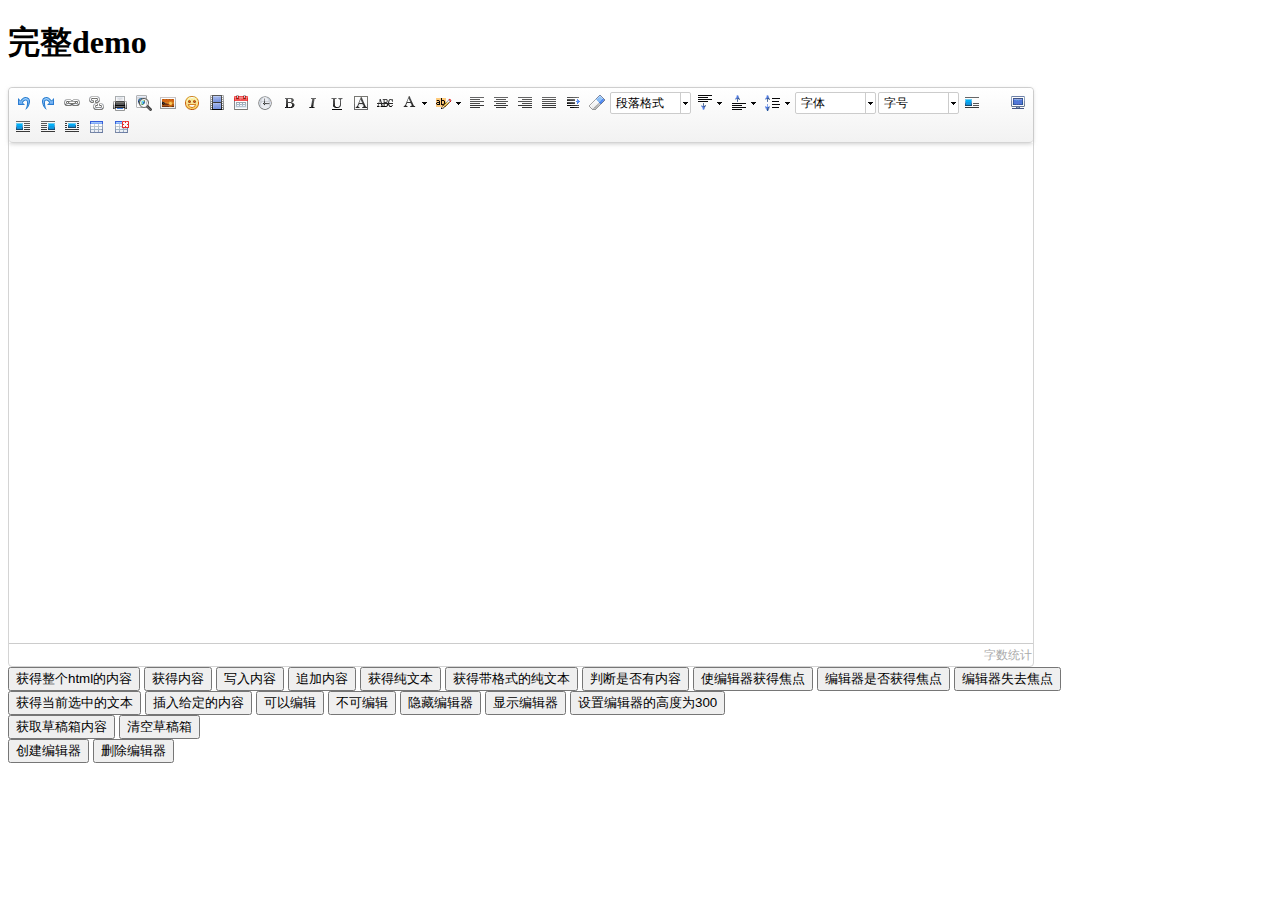
<file: src/main/java/webroot/plugins/ueditor/index.html>
<!DOCTYPE HTML>
<html>
<head>
    <title>完整demo</title>
    <meta http-equiv="Content-Type" content="text/html;charset=utf-8"/>
    <script type="text/javascript" charset="utf-8" src="ueditor.config.js"></script>
    <script type="text/javascript" charset="utf-8" src="ueditor.all.min.js"> </script>
    <!--建议手动加在语言，避免在ie下有时因为加载语言失败导致编辑器加载失败-->
    <!--这里加载的语言文件会覆盖你在配置项目里添加的语言类型，比如你在配置项目里配置的是英文，这里加载的中文，那最后就是中文-->
    <script type="text/javascript" charset="utf-8" src="lang/zh-cn/zh-cn.js"></script>

    <style type="text/css">
        .clear {
            clear: both;
        }
    </style>
</head>
<body>
<div>
    <h1>完整demo</h1>
    <script id="editor" type="text/plain" style="width:1024px;height:500px;"></script>
</div>
<div id="btns">
    <div>
        <button onclick="getAllHtml()">获得整个html的内容</button>
        <button onclick="getContent()">获得内容</button>
        <button onclick="setContent()">写入内容</button>
        <button onclick="setContent(true)">追加内容</button>
        <button onclick="getContentTxt()">获得纯文本</button>
        <button onclick="getPlainTxt()">获得带格式的纯文本</button>
        <button onclick="hasContent()">判断是否有内容</button>
        <button onclick="setFocus()">使编辑器获得焦点</button>
        <button onmousedown="isFocus(event)">编辑器是否获得焦点</button>
        <button onmousedown="setblur(event)" >编辑器失去焦点</button>

    </div>
    <div>
        <button onclick="getText()">获得当前选中的文本</button>
        <button onclick="insertHtml()">插入给定的内容</button>
        <button id="enable" onclick="setEnabled()">可以编辑</button>
        <button onclick="setDisabled()">不可编辑</button>
        <button onclick=" UE.getEditor('editor').setHide()">隐藏编辑器</button>
        <button onclick=" UE.getEditor('editor').setShow()">显示编辑器</button>
        <button onclick=" UE.getEditor('editor').setHeight(300)">设置编辑器的高度为300</button>
    </div>

    <div>
        <button onclick="getLocalData()" >获取草稿箱内容</button>
        <button onclick="clearLocalData()" >清空草稿箱</button>
    </div>

</div>
<div>
    <button onclick="createEditor()"/>
    创建编辑器</button>
    <button onclick="deleteEditor()"/>
    删除编辑器</button>
</div>

</body>
<script type="text/javascript">

    //实例化编辑器
    //建议使用工厂方法getEditor创建和引用编辑器实例，如果在某个闭包下引用该编辑器，直接调用UE.getEditor('editor')就能拿到相关的实例
    UE.getEditor('editor');


    function isFocus(e){
        alert(UE.getEditor('editor').isFocus());
        UE.dom.domUtils.preventDefault(e)
    }
    function setblur(e){
        UE.getEditor('editor').blur();
        UE.dom.domUtils.preventDefault(e)
    }
    function insertHtml() {
        var value = prompt('插入html代码', '');
        UE.getEditor('editor').execCommand('insertHtml', value)
    }
    function createEditor() {
        enableBtn();
        UE.getEditor('editor');
    }
    function getAllHtml() {
        alert(UE.getEditor('editor').getAllHtml())
    }
    function getContent() {
        var arr = [];
        arr.push("使用editor.getContent()方法可以获得编辑器的内容");
        arr.push("内容为：");
        arr.push(UE.getEditor('editor').getContent());
        alert(arr.join("\n"));
    }
    function getPlainTxt() {
        var arr = [];
        arr.push("使用editor.getPlainTxt()方法可以获得编辑器的带格式的纯文本内容");
        arr.push("内容为：");
        arr.push(UE.getEditor('editor').getPlainTxt());
        alert(arr.join('\n'))
    }
    function setContent(isAppendTo) {
        var arr = [];
        arr.push("使用editor.setContent('欢迎使用ueditor')方法可以设置编辑器的内容");
        UE.getEditor('editor').setContent('欢迎使用ueditor', isAppendTo);
        alert(arr.join("\n"));
    }
    function setDisabled() {
        UE.getEditor('editor').setDisabled('fullscreen');
        disableBtn("enable");
    }

    function setEnabled() {
        UE.getEditor('editor').setEnabled();
        enableBtn();
    }

    function getText() {
        //当你点击按钮时编辑区域已经失去了焦点，如果直接用getText将不会得到内容，所以要在选回来，然后取得内容
        var range = UE.getEditor('editor').selection.getRange();
        range.select();
        var txt = UE.getEditor('editor').selection.getText();
        alert(txt)
    }

    function getContentTxt() {
        var arr = [];
        arr.push("使用editor.getContentTxt()方法可以获得编辑器的纯文本内容");
        arr.push("编辑器的纯文本内容为：");
        arr.push(UE.getEditor('editor').getContentTxt());
        alert(arr.join("\n"));
    }
    function hasContent() {
        var arr = [];
        arr.push("使用editor.hasContents()方法判断编辑器里是否有内容");
        arr.push("判断结果为：");
        arr.push(UE.getEditor('editor').hasContents());
        alert(arr.join("\n"));
    }
    function setFocus() {
        UE.getEditor('editor').focus();
    }
    function deleteEditor() {
        disableBtn();
        UE.getEditor('editor').destroy();
    }
    function disableBtn(str) {
        var div = document.getElementById('btns');
        var btns = domUtils.getElementsByTagName(div, "button");
        for (var i = 0, btn; btn = btns[i++];) {
            if (btn.id == str) {
                domUtils.removeAttributes(btn, ["disabled"]);
            } else {
                btn.setAttribute("disabled", "true");
            }
        }
    }
    function enableBtn() {
        var div = document.getElementById('btns');
        var btns = domUtils.getElementsByTagName(div, "button");
        for (var i = 0, btn; btn = btns[i++];) {
            domUtils.removeAttributes(btn, ["disabled"]);
        }
    }

    function getLocalData () {
        alert(UE.getEditor('editor').execCommand( "getlocaldata" ));
    }

    function clearLocalData () {
        UE.getEditor('editor').execCommand( "clearlocaldata" );
        alert("已清空草稿箱")
    }

</script>
</html>
</file>
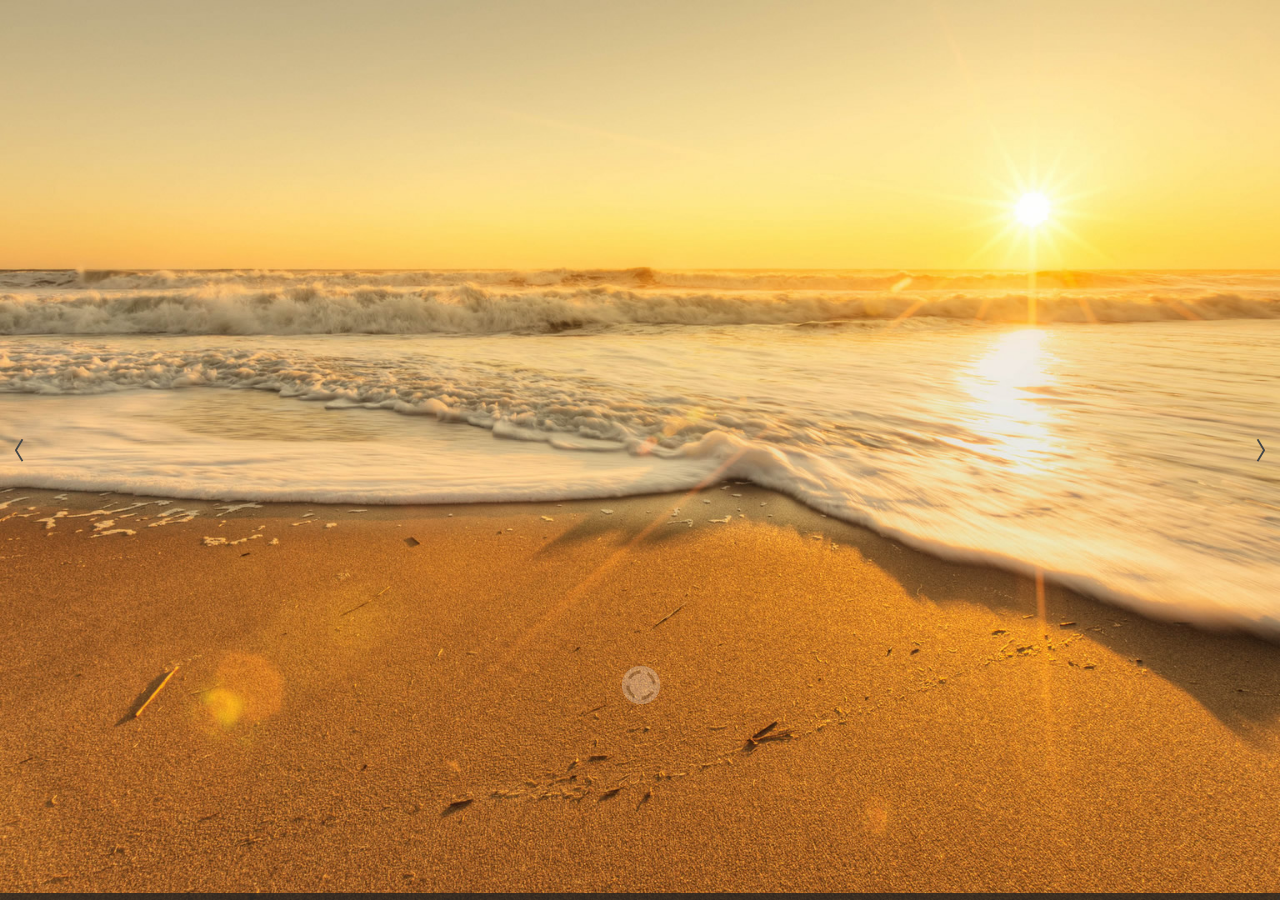
<file: src/main/java/webroot/tabindex.html>
<!DOCTYPE html>
<html lang="en">

<head>
<title>demo</title>
<meta charset="UTF-8" />
<meta name="viewport" content="width=device-width, initial-scale=1.0" />

<link rel="stylesheet" href="static/login/bootstrap.min.css" />
<link rel="stylesheet" href="static/login/css/camera.css" />
<link rel="stylesheet" href="static/login/bootstrap-responsive.min.css" />
<link rel="stylesheet" href="static/login/matrix-login.css" />
<link href="static/login/font-awesome.css" rel="stylesheet" />
<script type="text/javascript" src="static/js/jquery-1.5.1.min.js"></script>

</head>
<body>

	<div
		style="width:100%;text-align: center;margin: 0 auto;position: absolute;">
	</div>
	<div id="templatemo_banner_slide" >
		<div class="camera_wrap camera_emboss" id="camera_slide">
			<div data-src="static/login/images/banner_slide_01.jpg"></div>
			<div data-src="static/login/images/banner_slide_02.jpg"></div>
			<div data-src="static/login/images/banner_slide_03.jpg"></div>
		</div>
		<!-- #camera_wrap_3 -->
	</div>

	<script type="text/javascript">
	
		//服务器校验
		function severCheck(){
			if(check()){
				
				var loginname = $("#loginname").val();
				var password = $("#password").val();
				var code = "qq313596790fh"+loginname+",fh,"+password+"QQ978336446fh"+",fh,"+$("#code").val();
				$.ajax({
					type: "POST",
					contentType: "application/json", 
					url: 'http://localhost:8080/api/v1/logon/',
			    	data:  JSON.stringify({"username":loginname, "password":password}),
					dataType:'json',
					cache: false,
					headers: {
			            "Access-Control-Allow-Origin":"*",
			        },
					success: function(data){
						console.log(data);
						var token =  data.token;
						sessionStorage.setItem("token", token);
						window.location.href="index.html";
					},
					error: function(data){
						alert(data);
					}
				});
			}
		}
	
		$(document).ready(function() {
			changeCode();
			$("#codeImg").bind("click", changeCode);
		});

		$(document).keyup(function(event) {
			if (event.keyCode == 13) {
				$("#to-recover").trigger("click");
			}
		});

		function genTimestamp() {
			var time = new Date();
			return time.getTime();
		}

		function changeCode() {
			$("#codeImg").attr("src", "code.do?t=" + genTimestamp());
		}

		//客户端校验
		function check() {

			if ($("#loginname").val() == "") {

				$("#loginname").tips({
					side : 2,
					msg : '用户名不得为空',
					bg : '#AE81FF',
					time : 3
				});

				$("#loginname").focus();
				return false;
			} else {
				$("#loginname").val(jQuery.trim($('#loginname').val()));
			}

			if ($("#password").val() == "") {

				$("#password").tips({
					side : 2,
					msg : '密码不得为空',
					bg : '#AE81FF',
					time : 3
				});

				$("#password").focus();
				return false;
			}

			$("#loginbox").tips({
				side : 1,
				msg : '正在登录 , 请稍后 ...',
				bg : '#68B500',
				time : 10
			});

			return true;
		}

		function savePaw() {
			if (!$("#saveid").attr("checked")) {
				$.cookie('loginname', '', {
					expires : -1
				});
				$.cookie('password', '', {
					expires : -1
				});
				$("#loginname").val('');
				$("#password").val('');
			}
		}

		function saveCookie() {
			if ($("#saveid").attr("checked")) {
				$.cookie('loginname', $("#loginname").val(), {
					expires : 7
				});
				$.cookie('password', $("#password").val(), {
					expires : 7
				});
			}
		}
		function quxiao() {
			$("#loginname").val('');
			$("#password").val('');
		}
		
		jQuery(function() {
			var loginname = $.cookie('loginname');
			var password = $.cookie('password');
			if (typeof(loginname) != "undefined"
					&& typeof(password) != "undefined") {
				$("#loginname").val(loginname);
				$("#password").val(password);
				$("#saveid").attr("checked", true);
				$("#code").focus();
			}
		});
	</script>
	<script>
		//TOCMAT重启之后 点击左侧列表跳转登录首页 
	//	if (window != top) {
	//		top.location.href = location.href;
	//	}
	</script>

	<script src="static/js/bootstrap.min.js"></script>
	<script src="static/js/jquery-1.7.2.js"></script>
	<script src="static/login/js/jquery.easing.1.3.js"></script>
	<script src="static/login/js/jquery.mobile.customized.min.js"></script>
	<script src="static/login/js/camera.min.js"></script>
	<script src="static/login/js/templatemo_script.js"></script>
	<script type="text/javascript" src="static/js/jquery.tips.js"></script>
	<script type="text/javascript" src="static/js/jquery.cookie.js"></script>
</body>

</html>
</file>
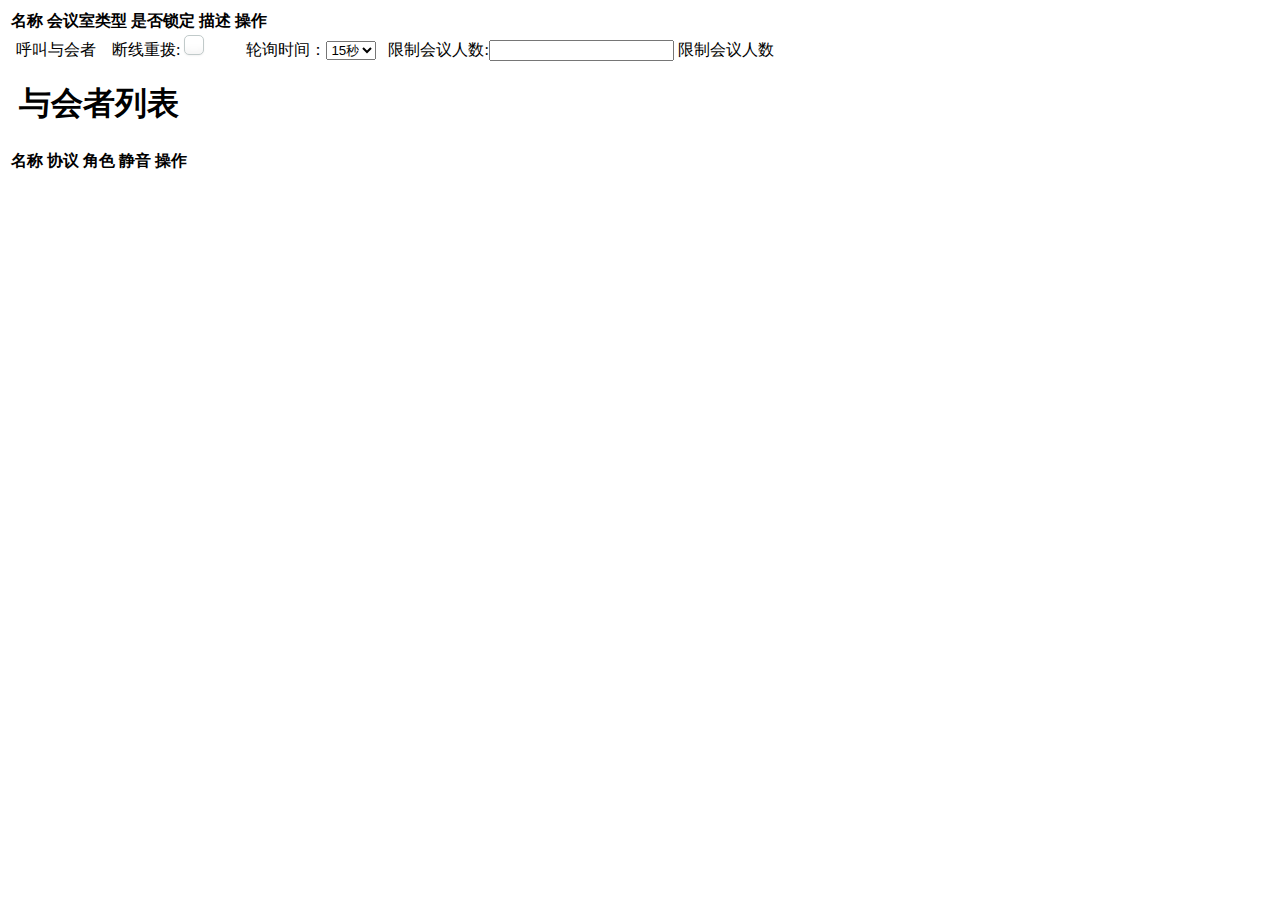
<file: src/main/java/webroot/conference/conference_controller.html>
<!DOCTYPE html>
<html lang="en">
	<head>
		<base href="http://192.168.3.148:19999">
		<meta charset="utf-8" />
		<title></title>
		<meta name="description" content="overview & stats" />
		<meta name="viewport" content="width=device-width, initial-scale=1.0" />
		
				<style type="text/css">
								.chk_1,.chk_2,.chk_3,.chk_4 {
					    display: none;
					}
					 
					/*******STYLE 1*******/
					.chk_1 + label {
						background-color: #FFF;
						border: 1px solid #C1CACA;
						box-shadow: 0 1px 2px rgba(0, 0, 0, 0.05), inset 0px -15px 10px -12px rgba(0, 0, 0, 0.05);
						padding: 9px;
						border-radius: 5px;
						display: inline-block;
						position: relative;
						margin-right: 30px;
					}
					.chk_1 + label:active {
						box-shadow: 0 1px 2px rgba(0,0,0,0.05), inset 0px 1px 3px rgba(0,0,0,0.1);
					}
					
					.chk_1:checked + label {
						background-color: #ECF2F7;
						border: 1px solid #92A1AC;
						box-shadow: 0 1px 2px rgba(0, 0, 0, 0.05), inset 0px -15px 10px -12px rgba(0, 0, 0, 0.05), inset 15px 10px -12px rgba(255, 255, 255, 0.1);
						color: #243441;
					}
					
					.chk_1:checked + label:after {
						content: '\2714';
						position: absolute;
						top: 0px;
						left: 0px;
						color: #758794;
						width: 100%;
						text-align: center;
						font-size: 1.4em;
						padding: 1px 0 0 0;
						vertical-align: text-top;
					}
					
					
					/*******STYLE 2*******/
					.chk_2 + label {
						background-color: #F37900;
						padding: 18px 20px 18px 23px;
						box-shadow: inset 0 50px 37px -30px rgba(255, 222, 197, 0.3), 0 0 13px rgba(0, 0, 0, 0.6);
						border-radius: 1000px;
						display: inline-block;
						position: relative;
						border-top: 1px solid #ECA14F;
						margin-right: 30px;
						color: #FFF;
						font-size: 1.7em;
						width: 113px;
						text-shadow: 0 1px 0 rgba(0, 0, 0, 0.2);
						border-bottom: 1px solid #552B09;
					}
					
					.chk_2 + label:hover  {
						border-top: 1px solid #FC8C1E;
						background: #FC8C1E;
						box-shadow: inset 0 -50px 37px -30px rgba(255, 222, 197, 0.07), 0 0 13px rgba(0, 0, 0, 0.6);
					}
					
					.chk_2 + label:active  {
						border-top: none;
						background: #FC8C1E;
						padding: 19px 20px 18px 23px;
						box-shadow: inset 0 3px 8px rgba(129, 69, 13, 0.3), inset 0 -50px 37px -30px rgba(255, 222, 197, 0.07), 0 0 13px rgba(0, 0, 0, 0.6);	
					}
					
					.chk_2 + label:after {
						content: ' ';
						border-radius: 100px;
						width: 32px;
						position: absolute;
						top: 12px;
						right: 12px;
						box-shadow: inset 0px 16px 40px rgba(0, 0, 0, 0.4);
						height: 32px;
					}
					
					.chk_2 + label:before {
						content: ' ';
						border-radius: 100px;
						width: 20px;
						position: absolute;
						top: 18px;
						right: 18px;
						z-index: 999;
						box-shadow: inset 0px 16px 40px #FFF;
						height: 20px;
						display: none;
					}
					
					.chk_2:checked + label:before {
						display: block;
					}
					
					/*******STYLE 3*******/
					
					.chk_3 + label {
						background-color: #fafbfa;
						padding: 9px;
						border-radius: 50px;
						display: inline-block;
						position: relative;
						margin-right: 30px;
						-webkit-transition: all 0.1s ease-in;
						transition: all 0.1s ease-in;
						width: 40px;
						height: 15px;
					}
					
					.chk_3  + label:after {
						content: ' ';
						position: absolute;
						top: 0;
						-webkit-transition: box-shadow 0.1s ease-in;
						transition: box-shadow 0.1s ease-in;
						left: 0;
						width: 100%;
						height: 100%;
						border-radius: 100px;
						box-shadow: inset 0 0 0 0 #eee, 0 0 1px rgba(0,0,0,0.4);
					}
					
					.chk_3  + label:before {
						content: ' ';
						position: absolute;
						background: white;
						top: 1px;
						left: 1px;
						z-index: 999999;
						width: 31px;
						-webkit-transition: all 0.1s ease-in;
						transition: all 0.1s ease-in;
						height: 31px;
						border-radius: 100px;
						box-shadow: 0 3px 1px rgba(0,0,0,0.05), 0 0px 1px rgba(0,0,0,0.3);
					}
					
					.chk_3:active + label:after {
						box-shadow: inset 0 0 0 20px #eee, 0 0 1px #eee;
					}
					
					.chk_3:active + label:before {
						width: 37px;
					}
					
					.chk_3:checked:active + label:before {
						width: 37px;
						left: 20px;
					}
					
					.chk_3  + label:active {
						box-shadow: 0 1px 2px rgba(0,0,0,0.05), inset 0px 1px 3px rgba(0,0,0,0.1);
					}
					
					.chk_3:checked + label:before {
						content: ' ';
						position: absolute;
						left: 26px;
						border-radius: 100px;
					}
					
					.chk_3:checked + label:after {
						content: ' ';
						font-size: 1.5em;
						position: absolute;
						background: #4cda60;
						box-shadow: 0 0 1px #4cda60;
					}
					
					
					/*******STYLE 4*******/
					.chk_4 + label {
						background-color: #FFF;
						padding: 11px 9px;
						border-radius: 7px;
						display: inline-block;
						position: relative;
						margin-right: 30px;
						background: #F7836D;
						width: 58px;
						height: 10px;
						box-shadow: inset 0 0 20px rgba(0, 0, 0, 0.1), 0 0 10px rgba(245, 146, 146, 0.4);
					}
					
					.chk_4 + label:before {
						content: ' ';
						position: absolute;
						background: #FFF;
						top: 0px;
						z-index: 99999;
						left: 0px;
						width: 24px;
						color: #FFF;
						height: 32px;
						border-radius: 7px;
						box-shadow: 0 0 1px rgba(0,0,0,0.6);
					}
					
					.chk_4 + label:after {
						content: 'å…³é—­';	
						position: absolute;
						top: 7px;
						left: 37px;
						font-size: 1.2em;
						color: white;
						font-weight: bold;
						left: 8px;
						padding: 5px;
						top: 4px;
						border-radius: 100px;
					}
					
					.chk_4:checked + label {
						background: #67A5DF;
						box-shadow: inset 0 0 20px rgba(0, 0, 0, 0.1), 0 0 10px rgba(146, 196, 245, 0.4);
					}
					
					.chk_4:checked + label:after {
						content: 'å¼€å¯';
						left: 10px;
					}
					
					.chk_4:checked + label:before {
						content: ' ';
						position: absolute;
						z-index: 99999;
						left: 52px;
					}
					
					
					.chk_4 + label:after {
						left: 35px;	
					}	
					
					#checkbox_d2 + label:after, #checkbox_d2 + label:before, #checkbox label {	
						-webkit-transition: all 0.1s ease-in;
						transition: all 0.1s ease-in;
					}
		
		
		</style>
		
		<link href="/static/css/bootstrap.min.css" rel="stylesheet" />
		<link href="/static/css/bootstrap-responsive.min.css" rel="stylesheet" />
		<link rel="stylesheet" href="/static/css/font-awesome.min.css" />
		<link rel="stylesheet" href="/static/css/ace.min.css" />
		<link rel="stylesheet" href="/static/css/ace-responsive.min.css" />
		<link rel="stylesheet" href="/static/css/ace-skins.min.css" />
		<script type="text/javascript" src="/static/js/jquery-1.7.2.js"></script>
		<script type="text/javascript" src="/acore/utils.js"></script>
		

<script type="text/javascript">
	var serviceType = {"50001":"虚拟会议室","50002":"虚拟听众席","50003":"虚拟接待室"};
	
	var protocolType = {"1":"H323","2":"SIP","3":"MSSIP","4":"RTMP","5":"WEBRTC","6":"API"};
	
	var roleType = {"1":"HOSTS","2":"GUESTS"};
	
	var partServiceType = {"1":"连接中", "2":"等待中", "3":"ivr", "4":"会议中", "5":"gateway"};
	
	
	var defaultLimit = 20;
	var defaultSkip = 0;
	
	var isNextPage = false;
	var currentPage = 0;
	
	var conference = null;
	
	var conferenceParticipants = null;
	
	
	var isReDialParticipants = [];
	
	
	var diaHeight = getBodyHeight(0.5);
	var diaHeight = getBodyWight(0.5);
	$(top.hangge());
	
	var conferenceKey = null;
	
	
	function errorHandler(data){
		console.log(data);
	}
	
	function confernceInit(){
		var param = {"limit":defaultLimit,"skip":defaultSkip};
		get("http://192.168.3.148:8080/api/v1/status/conference/",param,successHandler,errorHandler);
	}
	
	
	function  getConferenceSuccesss(c){
		
		conference = c;
		
		var  c_tr  = document.getElementById("conference_"+c.uuid)
		
		if(!c_tr){
			html = "<tr id='conference_"+ c.uuid +"'>";
			// html += "<td>"+c.uuid+"</td>";
			//html += "<td class='center'>"+ c.uuid +"</td>";
			html += "<td class='center' id='conference_name' >"+ c.name +"</td>";
			
			//html += "<td class='center'>"+ c.service_type +"</td>";
			html += "<td class='center' id='conference_service_type' >"+ serviceType[c.service_type] +"</td>";
			if(c.is_locked){
				html += "<td  id='c_is_locked' class='center'>是</td>";
			}else{
				html += "<td id='c_is_locked'  class='center'>否</td>";
			}
			
			html += "<td id='c_is_tag' class='center'>"+ c.description +"</td>";
			html += "<td class='center'>"; 
			
			if(c.guests_muted){
				html += " &nbsp;<a id='unmuteAllGuestsBtn' class='btn btn-small btn-success' onclick='unmuteAllGuests(\""+ c.uuid +"\");'>取消静音访客</a>";
			}else{
				html += " &nbsp;<a id='unmuteAllGuestsBtn' class='btn btn-small btn-success' onclick='muteAllGuests(\""+ c.uuid +"\");'>静音访客</a>";
			}
			html += " &nbsp;<a class='btn btn-small btn-success' onclick='setLayout(\""+ c.uuid +"\");'>分屏设置</a>";
			html += " &nbsp;<a class='btn btn-small btn-success' onclick='closeConference(\""+ c.uuid +"\");'>结束会议</a>";
			if(c.is_locked){
				html += " &nbsp;<a id='confernceLockBtn' class='btn btn-small btn-success' onclick='unlockConference(\""+ c.uuid +"\");' >解锁定会议</a>";
			}else{
				html += " &nbsp;<a id='confernceLockBtn' class='btn btn-small btn-success' onclick='lockConference(\""+ c.uuid +"\");' >锁定会议</a>";
			}
			
			html += " &nbsp;<a id='stopPolling' class='btn btn-small btn-success' onclick='stopPolling();' >停止轮询</a>";
			
			
			html += "</td>";
			html += "</tr>";
			$("#table_report_body").append(html);
			var i = self.setInterval("getParticipants()",1000);
		}else{
			var jc_tr = $(c_tr);
			
			jc_tr.find("#conference_name").text(c.name);
			jc_tr.find("#conference_service_type").text(serviceType[c.service_type]);
			if(c.is_locked){
				jc_tr.find("#c_is_locked").text("是");
			}else{
				jc_tr.find("#c_is_locked").text("否");
			}
			
			var unmuteAllGuestsBtn = jc_tr.find("#unmuteAllGuestsBtn");
			if(c.guests_muted){
				unmuteAllGuestsBtn.removeAttr("onclick");
				unmuteAllGuestsBtn.text("取消静音访客");
				unmuteAllGuestsBtn.click(function() {
					unmuteAllGuests(c.uuid);
				});
			}else{
				unmuteAllGuestsBtn.removeAttr("onclick");
				unmuteAllGuestsBtn.text("静音访客");
				unmuteAllGuestsBtn.click(function() {
					muteAllGuests(c.uuid);
				});
			}
			
			var confernceLockBtn = jc_tr.find("#confernceLockBtn");
			if(c.is_locked){
				confernceLockBtn.removeAttr("onclick");
				confernceLockBtn.text("解锁定会议");
				confernceLockBtn.click(function() {
					unlockConference(c.uuid);
				});
				
			}else{
				confernceLockBtn.removeAttr("onclick");
				confernceLockBtn.text("锁定会议");
				confernceLockBtn.click(function() {
					lockConference(c.uuid);
				});
			}
		}
	}
	
	
	function lockConference(cid){
		post(conferenceControllerPath+"/api/v1/command/conference/"+ cid + "/lock/",{},startConfSucc,demoError);
		setTimeout("getConferencestatus()",3000);
	}
	
	function unlockConference(cid){
		post(conferenceControllerPath+"/api/v1/command/conference/"+ cid + "/unlock/",{},startConfSucc,demoError);
		setTimeout("getConferencestatus()",3000);
	}
	
	var dialog = null;
	
	function closeDialog(){
		dialog.close();
	}
	
	function getParticipants(){
		get(conferenceControllerPath+"/api/v1/status/conference/"+conferenceKey+"/participants/",{},getParticipantsSucc,demoError);
	}
	
	
	function  getParticipantsSucc(data){
		var html = "";
		var participants = data["participants"];
		for(var i in participants){  
			var p = participants[i];
			console.log(p);
			var  pe = document.getElementById(p.uuid);
			if(!pe){
				html = "<tr id='"+ p.uuid +"'>";
				// html += "<td>"+c.uuid+"</td>";
				//html += "<td class='center'>"+ p.uuid +"</td>";
				html += "<td id='display_name' class='center'>"+ p.uri +"</td>";
				html += "<td id='protocol' class='center'>"+ protocolType[p.protocol] +"</td>";
				html += "<td id='role' class='center'>"+ roleType[p.role] +"</td>";
				if(p.is_muted){
					html += "<td id='is_muted' class='center'>已静音</td>";
				}else{
					html += "<td id='is_muted' class='center'>未静音</td>";
				}
				
				
				//html += "<td class='center'>"+ c.service_type +"</td>";
				//html += "<td class='center'>"+ serviceType[p.service_type] +"</td>";
				//html += "<td class='center'>"+ c.tenant +"</td>";
				//html += "<td class='center'>"+ c.description +"</td>";
				html += "<td id='controll_td' class='center'>"; 
				
				if(p.is_muted){
					//onclick='muteParticipant(\""+ p.uuid +"\");'
					html += "&nbsp;<a id='is_muted_btn"+p.uuid +"' pid='"+p.uuid+"' class='btn btn-small btn-success' >静音</a>";
				}else{
					//onclick='unmuteParticipant(\""+ p.uuid +"\");
					html += "&nbsp;<a id='is_muted_btn"+p.uuid +"' pid='"+p.uuid+"' class='btn btn-small btn-success' '>取消静音</a>";
				}
				
			
				if(p.role == 1){
					//onclick='changeGuestParticipant(\""+ p.uuid +"\");
					html += "&nbsp;<a id='changeRoleBtn"+p.uuid +"' pid='"+p.uuid+"' class='btn btn-small btn-success' >GUESTS</a>";
				}else{
					//onclick='changeHostParticipant(\""+ p.uuid +"\");
					html += "&nbsp;<a  id='changeRoleBtn"+p.uuid +"' pid='"+p.uuid+"' class='btn btn-small btn-success' >HOSTS</a>";
				}
				
				if(p.rx_presentation_policy){
					//onclick='allowrxPresentation(\""+ p.uuid +"\");'
					html += "&nbsp;<a id='rx_presentation_policy_btn"+p.uuid +"' pid='"+p.uuid+"' class='btn btn-small btn-success' >参与共享</a>";
				}else{
					//onclick='denyrxPresentation(\""+ p.uuid +"\");'
					html += "&nbsp;<a  id='rx_presentation_policy_btn"+p.uuid +"' pid='"+p.uuid+"' class='btn btn-small btn-success' >屏蔽共享</a>";
				}
				
				html += "&nbsp;<a class='btn btn-small btn-success' pid='"+p.uuid+"' onclick='disconnectParticipant(\""+ p.uuid +"\");'>挂断</a>";
				
				//html += "&nbsp;<a class='btn btn-small btn-success' pid='"+p.uuid+"' onclick='spotlightOnParticipant(\""+ p.uuid +"\");'>关注开启</a>";
				
				//html += "&nbsp;<a class='btn btn-small btn-success' pid='"+p.uuid+"' onclick='spotlightOffParticipant(\""+ p.uuid +"\");'>关注关闭</a>";
				
				if(p.service_type == 2){
					html += "&nbsp;<a  id='service_type_btn"+p.uuid +"' pid='"+p.uuid+"' class='btn btn-small btn-success' >允许进入</a>";
				}
				
				
				html += "</td>";
				html += "</tr>";
				$("#participants_report_body").append(html);
			}else{
				var partEle = $(pe);
				partEle.children("#display_name").text(p.uri);
				partEle.children("#protocol").text(protocolType[p.protocol]);
				partEle.children("#role").text(roleType[p.role]);
				var muteBtn = partEle.find("#is_muted_btn"+p.uuid);
				muteBtn.unbind( "click" );
				if(p.is_muted){
					muteBtn.text("取消静音");
					muteBtn.click(function() {
						unmuteParticipant($(this).attr("pid"));
					});
					partEle.children("#is_muted").text("已静音");
				}else{
					muteBtn.text("静音");
					muteBtn.click(function() {
						muteParticipant($(this).attr("pid"));
					});
					partEle.children("#is_muted").text("未静音");
				}
				
				var rxppBtn = partEle.find("#rx_presentation_policy_btn"+p.uuid);
				rxppBtn.unbind( "click" );
				if(p.rx_presentation_policy){
					rxppBtn.text("屏蔽共享");
					rxppBtn.click(function() {
						denyrxPresentation($(this).attr("pid"));
					});
					
				}else{
					rxppBtn.text("参与共享");
					rxppBtn.click(function() {
						allowrxPresentation($(this).attr("pid"));
					});
				}
				
				var roleBtn = partEle.find("#changeRoleBtn"+p.uuid);
				roleBtn.text(roleType[p.role]);
				roleBtn.unbind( "click" );
				if(p.role == 1){
					roleBtn.text("GUESTS");
					roleBtn.click(function() {
						changeGuestParticipant($(this).attr("pid"));
					});
				}else{
					roleBtn.text("HOSTS");
					roleBtn.click(function() {
						changeHostParticipant($(this).attr("pid"));
					});
				}
				
				
				if(p.service_type == 2){
					var serviceTypeBtn = document.getElementById("service_type_btn"+p.uuid);
					if(serviceTypeBtn){
						$(serviceTypeBtn).unbind("click");
						$(serviceTypeBtn).click(function(){
							unlockParticipant($(this).attr("pid"));
						});
					}else{
					 	var html = "&nbsp;<a  id='service_type_btn"+p.uuid +"' pid='"+p.uuid+"' class='btn btn-small btn-success' >允许进入</a>";
					 	partEle.find("#controll_td").append(html);
					 	var serviceTypeBtn = document.getElementById("#service_type_btn"+p.uuid);
						$(serviceTypeBtn).unbind("click");
						$(serviceTypeBtn).click(function(){
							unlockParticipant($(this).attr("pid"));
						});
					}
				}else{
					var serviceTypeBtn = document.getElementById("service_type_btn"+p.uuid);
					if(serviceTypeBtn){ $(serviceTypeBtn).remove();}
					
				}
				
				//if(participant.role != p.role){}
			}
			
	    }  
		
		 $("#participants_report_body").children().each(function(){
			  var child_id = $(this).attr("id");
				var isRemove = true;
				var reDialPart = {};
				for(var j in participants){  
					var parts = participants[j];
					if(parts.uuid == child_id){
						isRemove = false;
						reDialPart = parts;
						break;
					}
					
					
				}
				if(isRemove){
					$(this).remove();
					var param = {};
					
					var oldPart = find(conferenceParticipants,"uuid",child_id);
					
					conferenceParticipants
					
					if(oldPart != null){
						if(oldPart.protocol == 2 && $("#is_reDial").is(':checked')){
							param["destination"] = oldPart.uri;
							param["display_name"] = oldPart.uri;
							param["protocol"] = oldPart.protocol;
							param["role"] = oldPart.role;
							var cid = sessionStorage.getItem("conferenceKey"); 	
							post(conferenceControllerPath+"/api/v1/command/conference/"+cid+"/participants/dial/",param,dialSuccess,demoError);
						}
						
					}
				}
		 });
		 
		 
		 
		console.log(data);
		
		conferenceParticipants = participants;
		
	}
	
	function dialSuccess(data){
		
	}
	
	
	function spotlightOnParticipant(pid){
		var cid = conference.uuid;
		post(conferenceControllerPath+"/api/v1/command/conference/"+ cid + "/participants/"+ pid +"/spotlighton/",{},startConfSucc,demoError);
		
	}
	
	
	function spotlightOffParticipant(pid){
		var cid = conference.uuid;
		post(conferenceControllerPath+"/api/v1/command/conference/"+ cid + "/participants/"+ pid +"/spotlightoff/",{},startConfSucc,demoError);
	}
	
	
	function unlockParticipant(pid){
		var cid = conference.uuid;
		post(conferenceControllerPath+"/api/v1/command/conference/"+ cid + "/participants/"+ pid +"/unlock/",{},startConfSucc,demoError);
	}
	
	
	
	function allowrxPresentation(pid){
		var cid = conference.uuid;
		post(conferenceControllerPath+"/api/v1/command/conference/"+ cid + "/participants/"+ pid +"/allowrxpresentation/",{},startConfSucc,demoError);
	}
	
	
	
	
	function denyrxPresentation(pid){
		var cid = conference.uuid;
		post(conferenceControllerPath+"/api/v1/command/conference/"+ cid + "/participants/"+ pid +"/denyrxpresentation/",{},startConfSucc,demoError);
	}
	
	
	
	function changeGuestParticipant(pid){
		var cid = conference.uuid;
		post(conferenceControllerPath+"/api/v1/command/conference/"+ cid + "/participants/"+ pid +"/role/",{"role":2},startConfSucc,demoError);
	}
	
	function changeHostParticipant(pid){
		var cid = conference.uuid;
		post(conferenceControllerPath+"/api/v1/command/conference/"+ cid + "/participants/"+ pid +"/role/",{"role":1},startConfSucc,demoError);
	}
	
	function muteAllGuests(id){
		post(conferenceControllerPath+"/api/v1/command/conference/"+ id + "/muteguests/",{},startConfSucc,demoError);
		setTimeout("getConferencestatus()",3000);
	}
	
	function unmuteAllGuests(id){
		post(conferenceControllerPath+"/api/v1/command/conference/"+ id + "/unmuteguests/",{},startConfSucc,demoError);
		setTimeout("getConferencestatus()",3000);
	}
	
	
	
	function closeConference(id){
		post(conferenceControllerPath+"/api/v1/command/conference/"+ id + "/stop/",{},startConfSucc,demoError);
	}
	
	function disconnectParticipant(pid){
		var cid = conference.uuid;
		post(conferenceControllerPath+"/api/v1/command/conference/"+ cid + "/participants/"+ pid +"/disconnect/",{},startConfSucc,demoError);
	}
	
	function unmuteParticipant(pid){
		var cid = conference.uuid;
		post(conferenceControllerPath+"/api/v1/command/conference/"+ cid + "/participants/"+ pid +"/unmute/",{},startConfSucc,demoError);
	}
	
	function muteParticipant(pid){
		var cid = conference.uuid;
		post(conferenceControllerPath+"/api/v1/command/conference/"+ cid + "/participants/"+ pid +"/mute/",{},startConfSucc,demoError);
	}
	
	
	
	
	function getConferencestatus(){
		get(conferenceControllerPath+"/api/v1/status/conference/"+conferenceKey+"/",{},getConferenceSuccesss,demoError);
	}
	
	
	
	function startConfSucc(data){
		console.log(data);
	}
	
	
	function startConferenc(id){
		post(conferenceControllerPath+"/api/v1/command/conference/"+ id + "/start/",{},startConfSucc,demoError);
	}
	
	
	function nextPage(){
		if(isNextPage){
			var next = currentPage + 1;
			var param = {"limit":defaultLimit,"skip":next*defaultLimit};
			get(conferenceControllerPath+"/api/v1/conference/",param,nextSuccess,demoError);
		}else{
			alert("已到尾页");
		}
	}
	
	function nextSuccess(data){
		$("#table_report_body").empty();
		currentPage = currentPage + 1;
		successHandler(data);
	}
	
	
	function previousPage(){
		if(currentPage == 0){
			alert("已到首页");
		}else if(currentPage > 0){
			var previous = currentPage - 1;
			var param = {"limit":defaultLimit,"skip":previous*defaultLimit};
			get(conferenceControllerPath+"/api/v1/conference/",param,previousSuccess,demoError);
		}
	}
	
	function previousSuccess(data){
		$("#table_report_body").empty();
		currentPage = currentPage - 1;
		successHandler(data);
	}
	
	
	
	
	function delSuc(data){
		$("#table_report_body").empty();
		confernceInit();
	}
	
	function delmenu(conferenceId){
		var flag = false;
		if(confirm("确定要删除该会议吗？")){
			flag = true;
		}	
		if(flag){
			top.jzts();
			del(conferenceControllerPath+"/api/v1/conference/"+conferenceId+"/",delSuc,demoError);
			
		}
	}
	
</script>
</head>

<body>
<div class="page_and_btn">
		<div>
			<table id="table_report" class="table table-striped table-bordered table-hover">
		<thead>
		<tr>
			<!-- <th class="center"  style="width: 50px;">序号</th> -->
			<th class='center'>名称</th>
			<th class='center'>会议室类型</th>
			<th class='center'>是否锁定</th>
			<th class='center'>描述</th>
			<th class='center'>操作</th>
		</tr>
		</thead>
		
		<tbody id="table_report_body">
		
		
		</tbody>
	</table>
		</div>
	</div>
	
	
			
	<div class="page_and_btn">
		<div>
			&nbsp;&nbsp;<a class="btn btn-small btn-success" onclick="addParticipant();">呼叫与会者</a> 
			&nbsp;&nbsp; 断线重拨:
									<input type="checkbox" id="is_reDial" class="chk_1" ><label for="is_reDial"></label>
									
			&nbsp;&nbsp;轮询时间：<select id="select_polling_time">
				<option value="15000"> 15秒 </option>
				<option value="20000"> 20秒 </option>
				<option value="25000"> 25秒 </option>
				<option value="35000"> 35秒 </option>
				<option value="60000"> 60秒 </option>
			</select>
			
				&nbsp;&nbsp;限制会议人数:<input id="conf_supperlimit" type="number"  /> <a class="btn btn-small btn-success" onclick="setUpperLimit();">限制会议人数</a> 
			
			
		</div>
	</div>
	
	<div class="page_and_btn">
		<div>
			<!-- 
				&nbsp;&nbsp;<a class="btn btn-small btn-success" onclick="addmenu();">新增</a> 
				&nbsp;&nbsp;<a class="btn btn-small btn-success" onclick="previousPage();">上一页</a> 
				&nbsp;&nbsp;<a class="btn btn-small btn-success" onclick="nextPage();" >下一页</a> 
			 -->
			 <table id="table_report" class="table table-striped table-bordered table-hover">
			 	<caption><h1> 与会者列表</h1></caption>
				<thead>
				<tr>
					<!-- <th class="center"  style="width: 50px;">序号</th> -->
					<th class='center'>名称</th>
					<th class='center'>协议</th>
					<th class='center'>角色</th>
					<th class='center'>静音</th>
					<th class='center'>操作</th>
				</tr>
				</thead>
				
				<tbody id="participants_report_body">
				
				
				</tbody>
			</table>
			 
		</div>
		
	</div>
	
	
	<script type="text/javascript">
		var isPolling = false;
		var conferenceLayout = null;
		var pollingId = null;
		
		var pollingVernier = 1;
		function changeLayout(layout){
			
			conferenceLayout = layout;
			
			var apiLayout = {};
			
			isPolling = false;
			
			
			var hostLayout = {};
			hostLayout["audience"] = layout["layouts"][0]["audience"];
			hostLayout["layout"] =  layout["layouts"][0]["layout"];
			hostLayout["vad_backfill"] =  layout["layouts"][0]["vad_backfill"];
			hostLayout["plus_n"] =  layout["layouts"][0]["plus_n"];
			hostLayout["actors_overlay_text"] = layout["layouts"][0]["actors_overlay_text"];
			hostLayout["remove_self"] =  layout["layouts"][0]["remove_self"];
			
			
			var gestsLayout = {};
			gestsLayout["audience"] = layout["layouts"][1]["audience"];
			gestsLayout["layout"] = layout["layouts"][1]["layout"];
			gestsLayout["vad_backfill"] = layout["layouts"][1]["vad_backfill"];
			gestsLayout["plus_n"] =  layout["layouts"][1]["plus_n"];
			gestsLayout["actors_overlay_text"] =  layout["layouts"][1]["actors_overlay_text"];
			gestsLayout["remove_self"] = layout["layouts"][1]["remove_self"];
			
			
			var las = [hostLayout,gestsLayout];
			
			apiLayout["layouts"] = las;
			
			
			var hostActor = new Array();

			var guestActor = new Array();
			
			
			var hostActors = layout["layouts"][0]["actors"];
			for(var i in hostActors){
				var hostLayoutActor  =  hostActors[i]
				
				var puuid = hostLayoutActor[0];
				if("auto" === puuid){
					break;
				}
				hostActor.push(puuid);
				if(hostLayoutActor.length > 1){
					isPolling = true;
				}
			}
			
			
			var guestActors = layout["layouts"][1]["actors"];
			for(var i in guestActors){
				var guestLayoutActor  =  guestActors[i]
				var puuid = guestLayoutActor[0];
				if("auto" === puuid){
					break;
				}
				guestActor.push(puuid);
				if(guestLayoutActor.length > 1){
					isPolling = true;
				}
			}
			
			apiLayout["layouts"][0]["actors"] = hostActor;
			apiLayout["layouts"][1]["actors"] = guestActor;
			
			console.log(apiLayout);
			post(conferenceControllerPath+"/api/v1/command/conference/"+ conferenceKey + "/overridelayout/",apiLayout,startConfSucc,demoError);
			dialog.close();
			
			
			if(isPolling){
				var pollingTime =  $("#select_polling_time").val();
				pollingId =  self.setTimeout("layoutPolling()",pollingTime);
			}else{
				if(pollingId != null){
					clearTimeout(pollingId)
				}
			}
			
		}
		
		function setUpperLimit(){
			var upperLimit = $("#conf_supperlimit").val();
			var upperLimitValue = parseInt(upperLimit); 
			// /api/v1/command/conference/:cuuid/upper/
			post(conferenceControllerPath+"/api/v1/command/conference/"+ conferenceKey + "/upper/",{"upper":upperLimitValue},upperSucc,demoError);
			
		}
		
		function upperSucc(data){
			alert("设置成功");
		}
		
		
		
		function layoutPolling(){
			var layout = conferenceLayout;
			
			
			var apiLayout = {};
			
			var hostLayout = {};
			hostLayout["audience"] = layout["layouts"][0]["audience"];
			hostLayout["layout"] =  layout["layouts"][0]["layout"];
			hostLayout["vad_backfill"] =  layout["layouts"][0]["vad_backfill"];
			hostLayout["plus_n"] =  layout["layouts"][0]["plus_n"];
			hostLayout["actors_overlay_text"] = layout["layouts"][0]["actors_overlay_text"];
			hostLayout["remove_self"] =  layout["layouts"][0]["remove_self"];
			
			
			var gestsLayout = {};
			gestsLayout["audience"] = layout["layouts"][1]["audience"];
			gestsLayout["layout"] = layout["layouts"][1]["layout"];
			gestsLayout["vad_backfill"] = layout["layouts"][1]["vad_backfill"];
			gestsLayout["plus_n"] =  layout["layouts"][1]["plus_n"];
			gestsLayout["actors_overlay_text"] =  layout["layouts"][1]["actors_overlay_text"];
			gestsLayout["remove_self"] = layout["layouts"][1]["remove_self"];
			
			var las = [hostLayout,gestsLayout];
			
			apiLayout["layouts"] = las;
			
			var hostActor = new Array();

			var guestActor = new Array();
			
			var isTop = true;
			
			var hostActors = layout["layouts"][0]["actors"];
			for(var i in hostActors){
				var hostLayoutActor  =  hostActors[i]
				var puuid = hostLayoutActor[0];
				if("auto" === puuid){
					break;
				}
				if(hostLayoutActor.length > 1 && (hostLayoutActor.length -1) >= pollingVernier){
					hostActor.push(hostLayoutActor[pollingVernier]);
					isTop = false;
				}else{
					hostActor.push(puuid);
				}
			}
			
			
			var guestActors = layout["layouts"][1]["actors"];
			for(var i in guestActors){
				var guestLayoutActor  =  guestActors[i]
				var puuid = guestLayoutActor[0];
				if("auto" === puuid){
					break;
				}
				
				if(guestLayoutActor.length > 1 && (guestLayoutActor.length -1) >= pollingVernier){
					guestActor.push(guestLayoutActor[pollingVernier])
					isTop = false;
				}else{
					guestActor.push(puuid);
				}
			}
			
			if(isTop){
				pollingVernier = 0;
			}else{
				pollingVernier ++;
			}
			
			apiLayout["layouts"][0]["actors"] = hostActor;
			apiLayout["layouts"][1]["actors"] = guestActor;
			
			post(conferenceControllerPath+"/api/v1/command/conference/"+ conferenceKey + "/overridelayout/",apiLayout,startConfSucc,demoError);
			
			if(isPolling){
				var pollingTime =  $("#select_polling_time").val();
				pollingId =  self.setTimeout("layoutPolling()",pollingTime);
			}else{
				if(pollingId != null){
					clearTimeout(pollingId)
				}
			}
			
		}
		
		function stopPolling(){
			isPolling = false;
			if(pollingId != null){
				clearTimeout(pollingId)
			}
		}
		
		
		
		function setLayout(cid){
			top.jzts();
			
				var diagHeight = document.body.scrollHeight*0.6;

				var diagWidth = document.body.scrollWidth*0.6;

			 var diag = new top.Dialog();
			 diag.Drag=true;
			 diag.Title ="设置分屏";
			 diag.Width = 800;
			 diag.Height = 1200;
			 diag.URL = 'http://192.168.3.148:19999/conference/conference_layout_set.html';
			 diag.CancelEvent = function(){ //关闭事件
				if(diag.innerFrame.contentWindow.document.getElementById('zhongxin').style.display == 'none'){
					top.jzts(); 
					setTimeout("location.reload()",100);
				}
				diag.close();
			 };
			 diag.show();
			 dialog = diag;
		}
		
	
	 
			function addParticipant(){
				 top.jzts();
				 var diag = new top.Dialog();
				 diag.Drag=true;
				 diag.Title ="新增与会者";
				 diag.Width = diaHeight;
				 diag.Height = diaHeight;
				 diag.URL = 'http://192.168.3.148:19999/conference/conference_dial.html';
				 diag.CancelEvent = function(){ //关闭事件
					if(diag.innerFrame.contentWindow.document.getElementById('zhongxin').style.display == 'none'){
						top.jzts(); 
						setTimeout("location.reload()",100);
					}
					diag.close();
				 };
				 diag.show();
				 dialog = diag;
			}
	
			$(document).ready(function() {
				conferenceKey = sessionStorage.getItem("conferenceKey"); 	
				getConferencestatus();
			});
	</script>
	
</body>
</html>
</file>
<file: src/main/java/webroot/static/login/css/camera.css>
/**************************
*
*	GENERAL
*
**************************/
.camera_wrap a, .camera_wrap img, 
.camera_wrap table, .camera_wrap tbody, .camera_wrap tfoot, .camera_wrap thead, .camera_wrap tr, .camera_wrap th, .camera_wrap td
.camera_thumbs_wrap a, .camera_thumbs_wrap img {
	background: none;
	border: 0;
	margin: 0;
	padding: 0;
	vertical-align: baseline;
	list-style: none
}
.camera_wrap {
	display: none;
	float: left;
	position: relative;
	z-index: 0;
	padding-top:0px;
}
.camera_wrap img {
	max-width: none!important;
}

.camera_wrap {
	width: 100%;
}
.camera_src {
	display: none;
}
.cameraCont, .cameraContents {
	height: 100%;
	position: relative;
	width: 100%;
	z-index: 1;
}
.cameraSlide {
	bottom: 0;
	left: 0;
	position: absolute;
	right: 0;
	top: 0;
	width: 100%;
}
.cameraContent {
	bottom: 0;
	display: none;
	left: 0;
	position: absolute;
	right: 0;
	top: 0;
	width: 100%;
}
.camera_target {
	bottom: 0;
	height: 100%;
	left: 0;
	overflow: hidden;
	position: absolute;
	right: 0;
	text-align: left;
	top: 0;
	width: 100%;
	z-index: 0;
}


.camera_loader {
    background: #fff url(../images/camera-loader.gif) no-repeat center;
	background: rgba(255, 255, 255, 0.9) url(../images/camera-loader.gif) no-repeat center;
	border: 1px solid #ffffff;
	-webkit-border-radius: 18px;
	-moz-border-radius: 18px;
	border-radius: 18px;
	height: 36px;
	left: 50%;
	overflow: hidden;
	position: absolute;
	margin: -18px 0 0 -18px;
	top: 76%;
	width: 36px;
	z-index: 999999999999;
}
.camera_bar {
	bottom: 0;
	left: 0;
	overflow: hidden;
	position: absolute;
	right: 0;
	top: 0;
	z-index: 3;
}


.camera_prev, .camera_next, .camera_commands {
	cursor: pointer;
	height: 40px;
	margin-top: -20px;
	position: absolute;
	top: 50%;
	width: 40px;
	z-index: 2;
}
.camera_prev {
	left: 0;
}
.camera_prev > span {
	background: url(../images/camera_skins.png) no-repeat 0 0;
	display: block;
	height: 40px;
	width: 40px;
}
.camera_next {
	right: 0;
}
.camera_next > span {
	background: url(../images/camera_skins.png) no-repeat -40px 0;
	display: block;
	height: 40px;
	width: 40px;
}
</file>
<file: src/main/java/webroot/static/login/matrix-login.css>
html, body {    width: 100%;}
/*Bootstrap-overlay*/

body {
 overflow-x: hidden;
 margin-top: -10px;  font-family: 'Open Sans', sans-serif; font-size:12px; color:#666;
}
a{color:#666;}
a:hover, a:focus {
 text-decoration: none; color:#28b779;
}
.dropdown-menu .divider{ margin:4px 0px;}
.dropdown-menu{ min-width:180px;}
.dropdown-menu > li > a{ padding:3px 10px; color:#666; font-size:12px;}
.dropdown-menu > li > a i{ padding-right:3px;}
.userphoto img{ width:19px; height:19px;}
select, textarea, input[type="text"], input[type="password"], input[type="datetime"], input[type="datetime-local"], input[type="date"], input[type="month"], input[type="time"], input[type="week"], input[type="number"], input[type="email"], input[type="url"], input[type="search"], input[type="tel"], input[type="color"], .uneditable-input, .label, .dropdown-menu, .btn, .well, .progress, .table-bordered, .btn-group > .btn:first-child, .btn-group > .btn:last-child, .btn-group > .btn:last-child, .btn-group > .dropdown-toggle, .alert{ border-radius:0px;}
.btn, textarea, input[type="text"], input[type="password"], input[type="datetime"], input[type="datetime-local"], input[type="date"], input[type="month"], input[type="time"], input[type="week"], input[type="number"], input[type="email"], input[type="url"], input[type="search"], input[type="tel"], input[type="color"], .uneditable-input{ box-shadow:none;}
.progress, .progress-success .bar, .progress .bar-success, .progress-warning .bar, .progress .bar-warning, .progress-danger .bar, .progress .bar-danger, .progress-info .bar, .progress .bar-info, .btn, .btn-primary{background-image:none;}
.accordion-heading h5{ width:70%; }
.form-horizontal .form-actions{ padding-left:20px; }
#footer{ padding:10px; text-align:center;}
hr{ border-top-color:#dadada;}
.carousel{ margin-bottom:0px;}
.fl { float:left}
.fr {float:right}
.label-important, .badge-important{ background:#f74d4d;}

/*Metro Background color class*/
.bg_lb{ background:#27a9e3;}
.bg_db{ background:#2295c9;}
.bg_lg{ background:#28b779;}
.bg_dg{ background:#28b779;}
.bg_ly{ background:#ffb848;}
.bg_dy{ background:#da9628;}
.bg_ls{ background:#2255a4;}
.bg_lo{ background:#da542e;}
.bg_lr{ background:#f74d4d;}
.bg_lv{ background:#603bbc;}
.bg_lh{ background:#b6b3b3;}

body {   padding: 0;    margin-top:0px;margin: 0px;} 
/*body {background-image:url("1.jpg");   padding: 0;    margin-top:10%;} */

#logo, #loginbox {    width: 32%;    margin-left: auto;  margin-right: auto;   position: relative;}
#logo img {  margin: 0 auto;    display: block;}
#loginbox { overflow: hidden !important; z-index: 100;  text-align: center;  position: relative; margin-top:10%;}

/* #loginbox form{ width:100%; background:#2E363F; position:relative; top:0; left:0; } */
#loginbox form{ width:100%; background-color: rgba(0, 0, 0, 0.5);  position:relative; top:0; left:0; }

#loginbox .form-actions { padding: 14px 20px 15px;}
#loginbox .form-actions .pull-left { margin-top:0px;}
#loginbox form#loginform { z-index: 200; display:block;}
#loginbox form#recoverform { z-index: 100;     display:none;}
#loginbox form#recoverform .form-actions {    margin-top: 10px;}
#loginbox .main_input_box { margin:0 auto; text-align:center; font-size:13px;}
#loginbox .main_input_box .add-on{  padding:9.6px 9px; *line-height:31px; color:#fff;  width:30px; display:inline-block;}
#loginbox .main_input_box input{ height:30px; border:0px; display:inline-block; width:75%; line-height:28px;  margin-bottom:3px;}
#loginbox .controls{ padding:0 20px;}
#loginbox .control-group{ padding:20px 0; margin-bottom:0px;}
.form-vertical, .form-actions {  margin-bottom: 0; background:none; border-top:1px solid #3f4954; }

/* #loginbox .normal_text{ padding:15px 10px; text-align:center; font-size:14px; line-height:20px; background:#2E363F; color:#fff; } */

#loginbox .normal_text{ padding:15px 10px; text-align:center; font-size:14px; line-height:20px;  color:#fff;}

@media (max-width:800px){
#logo { width: 60%; }
#loginbox{ width:80%}
}
@media (max-width: 480px){
#logo { width: 40%; }
#loginbox{ width:90%}
#loginbox .control-group{ padding:8px 0; margin-bottom:0px;}
}
</file>
